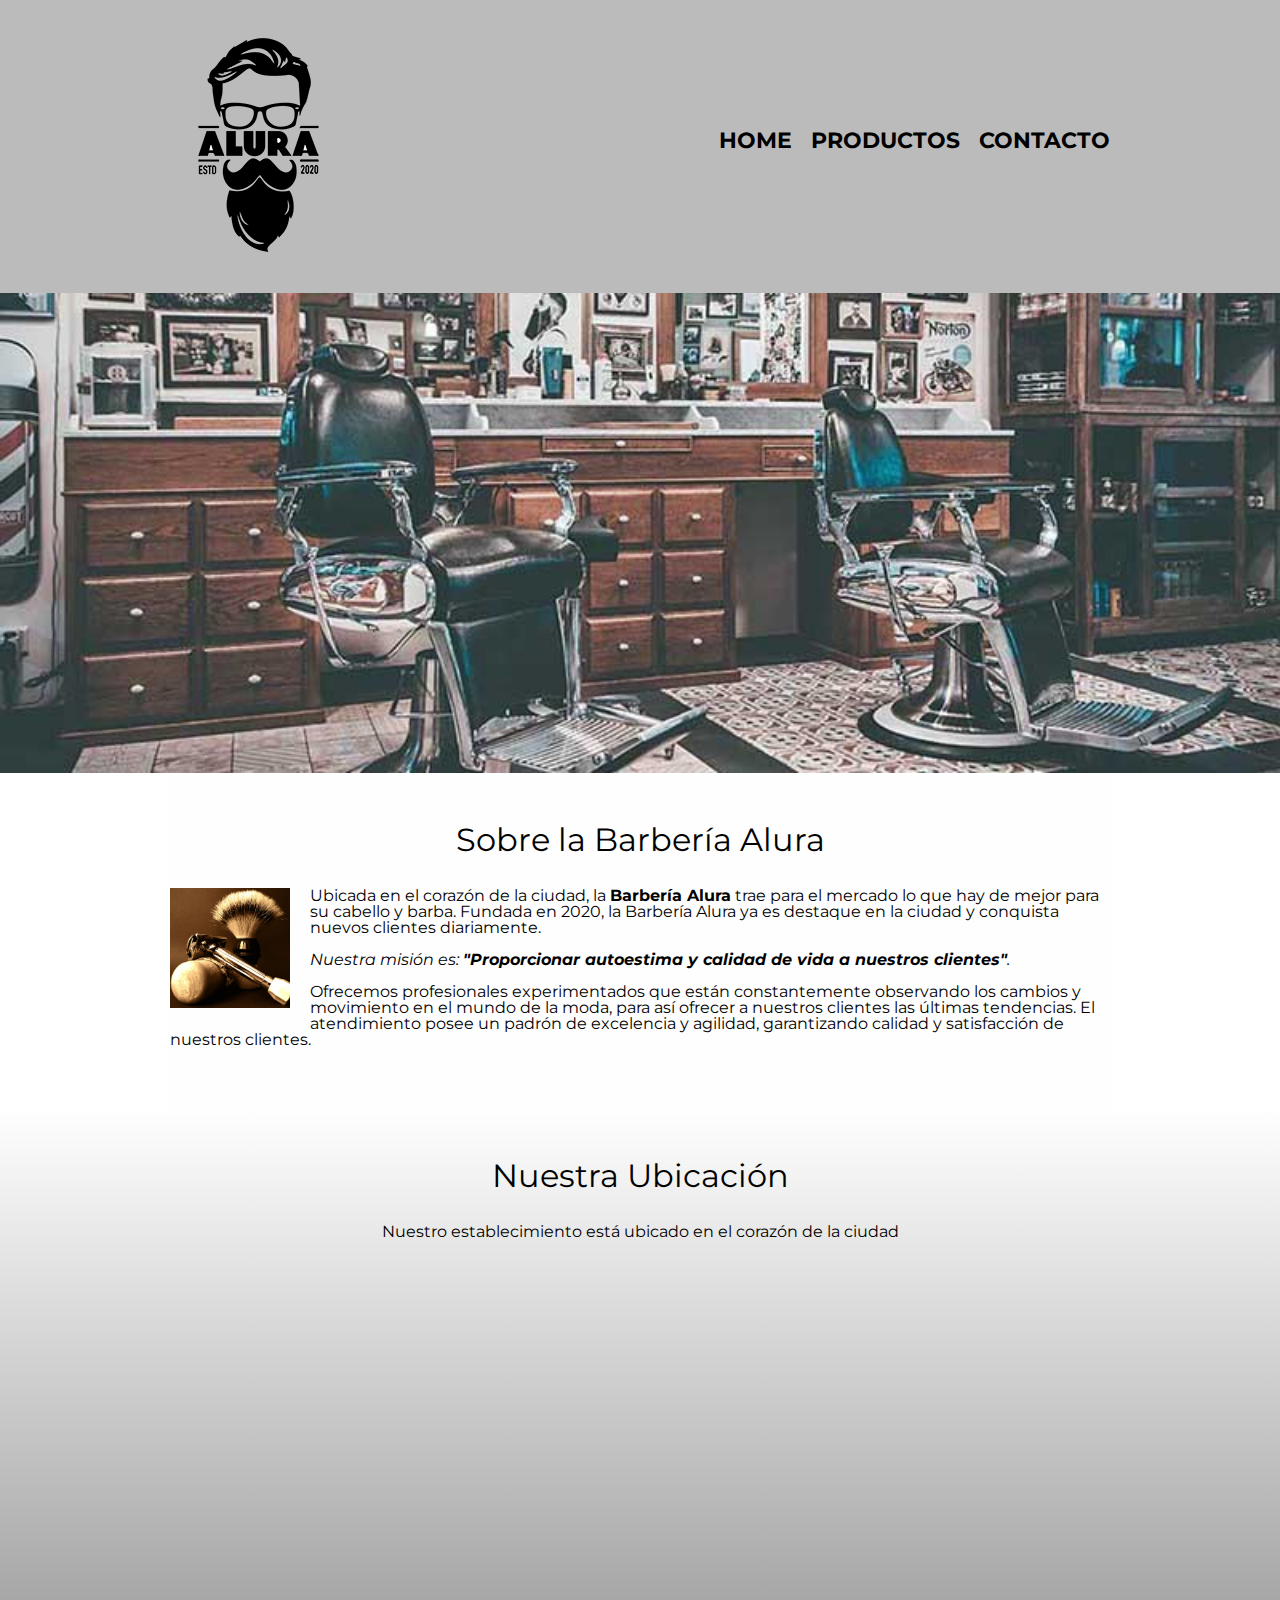
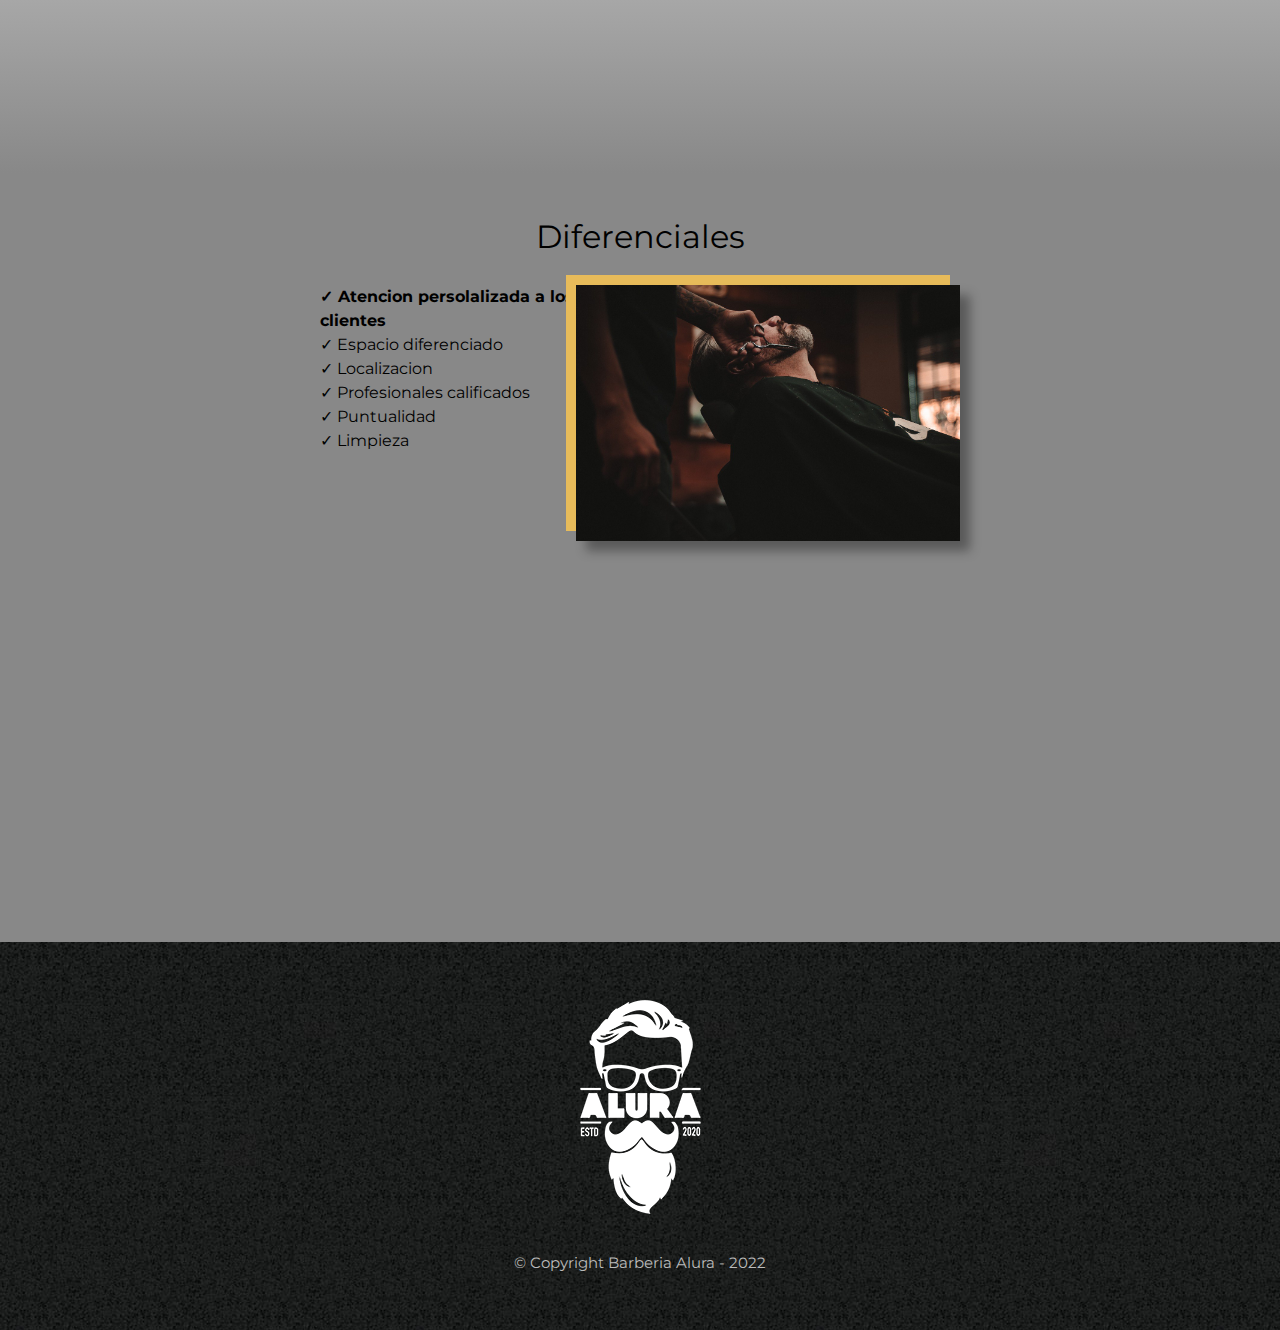
<file: index.html>
<!DOCTYPE html>
<html lang="en">
    <head>
        <meta charset="UTF-8">
        <meta http-equiv="X-UA-Compatible" content="IE=edge">
        <meta name="viewport" content="width=device-width, initial-scale=1.0">    
        <link rel="stylesheet" href="/reset.css"><!--Antes que el estilo que queremos usar para que no lo borre-->
        <link rel="stylesheet" href="style.css"> 
        <link rel="preconnect" href="https://fonts.googleapis.com">
        <link rel="preconnect" href="https://fonts.gstatic.com" crossorigin>
        <link href="https://fonts.googleapis.com/css2?family=Montserrat:wght@300&display=swap" rel="stylesheet">       
        <title>💈 Barbería Alura</title>
    </head>
    <body>

        <header>
                <div class="caja">
                    <h1><img src="/src/imagenes/logo.png"></h1>
                    <nav>
                        <ul class="navegacion">
                            <li><a href="/index.html">Home</a></li>
                            <li><a href="/productos.html">Productos</a></li>
                            <li><a href="/contacto.html">Contacto</a></li>
                        </ul>
                    </nav>
                </div>
            <!-- <h1 class="titulo-principal">💈 Barbería Alura </h1> -->
        </header>

        <img src="src/banner.jpg" class="banner">

        <main>
            <p>Parrafo Prueba para ejemplo hijos en CSS</p>
            <section class="principal">
                <h2 class="titulo-principal">Sobre la Barbería Alura</h2>

                <img class="utensillos" src="/src/utensilios.jpg" alt="Utensillos">
                <p>
                    Ubicada en el corazón de la ciudad, la <strong>Barbería Alura</strong> trae para el mercado lo que hay de mejor para su cabello y barba. Fundada en 2020, la Barbería Alura ya es destaque en la ciudad y conquista nuevos clientes diariamente.
                </p>
                <p id="mision">
                    <em>Nuestra misión es: <strong>"Proporcionar autoestima y calidad de vida a nuestros clientes"</strong>.</em>
                </p>
                <p>
                    Ofrecemos profesionales experimentados que están constantemente observando los cambios y movimiento en el mundo de la moda, para así ofrecer a nuestros clientes las últimas tendencias. El atendimiento posee un padrón de excelencia y agilidad, garantizando calidad y satisfacción de nuestros clientes. 
                </p>       
            </section>

            <section class="mapa">
                <h3 class="titulo-principal">Nuestra Ubicación</h3>
                <p>Nuestro establecimiento está ubicado en el corazón de la ciudad</p>
                <div class="mapa-contenido">
                    <iframe src="https://www.google.com/maps/embed?pb=!1m18!1m12!1m3!1d3656.449977468573!2d-46.63452594894903!3d-23.5881898683947!2m3!1f0!2f0!3f0!3m2!1i1024!2i768!4f13.1!3m3!1m2!1s0x94ce5a2b2ed7f3a1%3A0xab35da2f5ca62674!2sCaelum%20-%20Education%20and%20Innovation!5e0!3m2!1ses-419!2sar!4v1662393326736!5m2!1ses-419!2sar" width="100%" height="450" style="border:0;" allowfullscreen="" loading="lazy" referrerpolicy="no-referrer-when-downgrade"></iframe>
                </div>
            </section>
    
            <section class="diferenciales">
                <h3 class="titulo-principal">Diferenciales</h3>
                <div class="contenido-diferenciales">
                    <ul class="lista-diferenciales">
                        <li class="items">Atencion persolalizada a los clientes</li>
                        <li class="items">Espacio diferenciado</li>
                        <li class="items">Localizacion</li>
                        <li class="items">Profesionales calificados</li>
                        <li class="items">Puntualidad</li>
                        <li class="items">Limpieza</li>
                    </ul><img src="/src/diferenciales.jpg" class="imagen-diferenciales"><!--va pegado para que al hacer inline-block pueda ponerlo en filas-->
                </div>
                
                <div class="video">
                    <iframe width="100%" height="315" src="https://www.youtube.com/embed/1xMRU4D9ODc" title="YouTube video player" frameborder="0" allow="accelerometer; autoplay; clipboard-write; encrypted-media; gyroscope; picture-in-picture" allowfullscreen></iframe>
                </div>
            </section>
            
        </main>        
        
        <footer>
            <img src="/src/imagenes/logo-blanco.png">
            <p class="copyright">&copy Copyright Barberia Alura - 2022</p>
        </footer>

    </body>
</html>
</file>
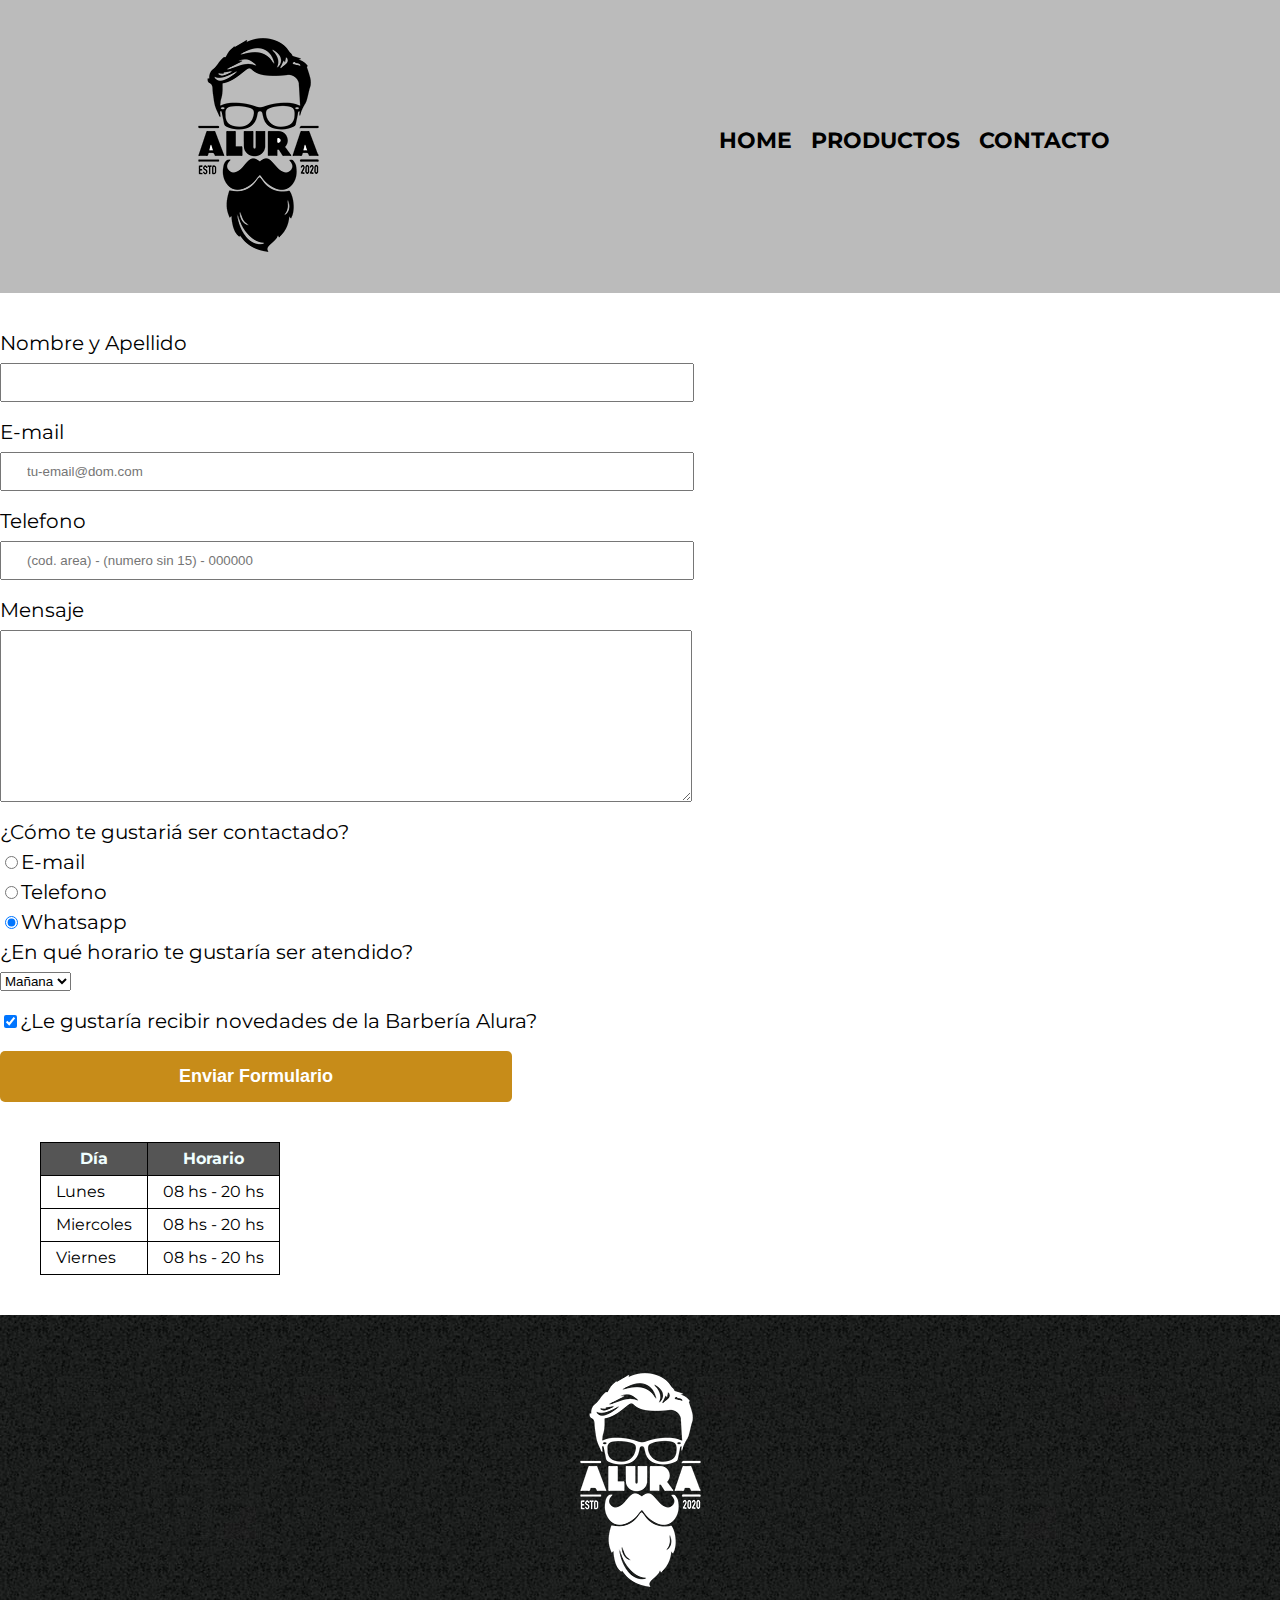
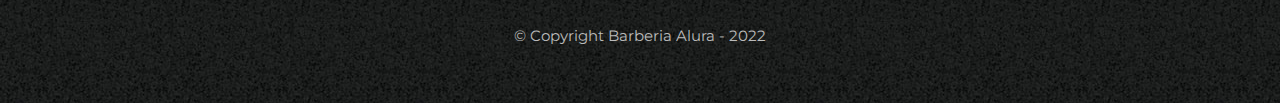
<file: contacto.html>
<!DOCTYPE html>
<html lang="en">
    <head>
        <meta charset="UTF-8">
        <meta http-equiv="X-UA-Compatible" content="IE=edge">
        <meta name="viewport" content="width=device-width, initial-scale=1.0">
        <link rel="stylesheet" href="/reset.css"><!--Antes que el estilo que queremos usar para que no lo borre-->
        <link rel="stylesheet" href="style.css">    
        <link rel="preconnect" href="https://fonts.googleapis.com">
        <link rel="preconnect" href="https://fonts.gstatic.com" crossorigin>
        <link href="https://fonts.googleapis.com/css2?family=Montserrat:wght@300&display=swap" rel="stylesheet">
        <title>💈 Contacto - Barberia Alura</title>
    </head>
    <body>
        <header>
            <div class="caja">
                <h1><img src="/src/imagenes/logo.png" alt="Logo de la Barberia Alura"></h1>
                <nav>
                    <ul class="navegacion">
                        <li><a href="/index.html">Home</a></li>
                        <li><a href="/productos.html">Productos</a></li>
                        <li><a href="/contacto.html">Contacto</a></li>
                    </ul>
                </nav>
            </div>           
        </header>

        <main><!--Etiqueta para contenido de la pag-->
            <form>
                <label for="nombreApellido">Nombre y Apellido</label>
                <input type="text" id="nombreApellido" class="input-padron" required >

                <label for="email">E-mail</label>
                <input type="email" id="email" class="input-padron" required placeholder="tu-email@dom.com">

                <label for="telefono">Telefono</label>
                <input type="tel" id="telefono" class="input-padron" required placeholder="(cod. area) - (numero sin 15) - 000000">

                <label for="mensaje" >Mensaje</label>
                <textarea cols="70" rows="10" id="mensaje" class="input-padron" required></textarea>

                <fieldset><!--todos los item pertenecen a la misma cosa-->
                    <legend>¿Cómo te gustariá ser contactado?</legend>

                    <!--Con la propiedad name="" puedo seleccionar un radio y desmarcar los anteriores, los pone todos como parte de un mismo elemento-->
                    <label for="radio-email"><input type="radio" name="contacto" value="email" id="radio-email">E-mail</label>                    
                    
                    <label for="radio-telefono"><input type="radio" name="contacto" value="telefono" id="radio-telefono">Telefono</label>                    
                    
                    <label for="radio-whatsapp"><input type="radio" name="contacto" value="whatsapp" id="radio-whatsapp" checked>Whatsapp</label>                    
                </fieldset>

                <fieldset>
                    <legend>¿En qué horario te gustaría ser atendido?</legend>
                    <select>
                        <option>Mañana</option>
                        <option>Tarde</option>
                        <option>Noche</option>
                    </select>
                </fieldset>
                
                
                <label class="checkbox"><input type="checkbox" checked>¿Le gustaría recibir novedades de la Barbería Alura?</label>

                <!-- <label for="submit" ></label> -->
                <input type="submit" value="Enviar Formulario" class="enviar"> 
            </form>

            <table>
                <thead>
                    <tr>
                        <th>Día</th>
                        <th>Horario</th>
                    </tr>
                </thead>
                <tbody>
                    <tr>
                        <td>Lunes</td>
                        <td>08 hs - 20 hs</td>
                    </tr>
                    <tr>
                        <td>Miercoles</td>
                        <td>08 hs - 20 hs</td>
                    </tr>
                    <tr>
                        <td>Viernes</td>
                        <td>08 hs - 20 hs</td>
                    </tr>

                </tbody>
                
            </table>

        </main>

        <footer>
            <img src="/src/imagenes/logo-blanco.png" alt="Logo de la Barberia Alura">
            <p class="copyright">&copy Copyright Barberia Alura - 2022</p>
        </footer>
    </body>
</html>
</file>
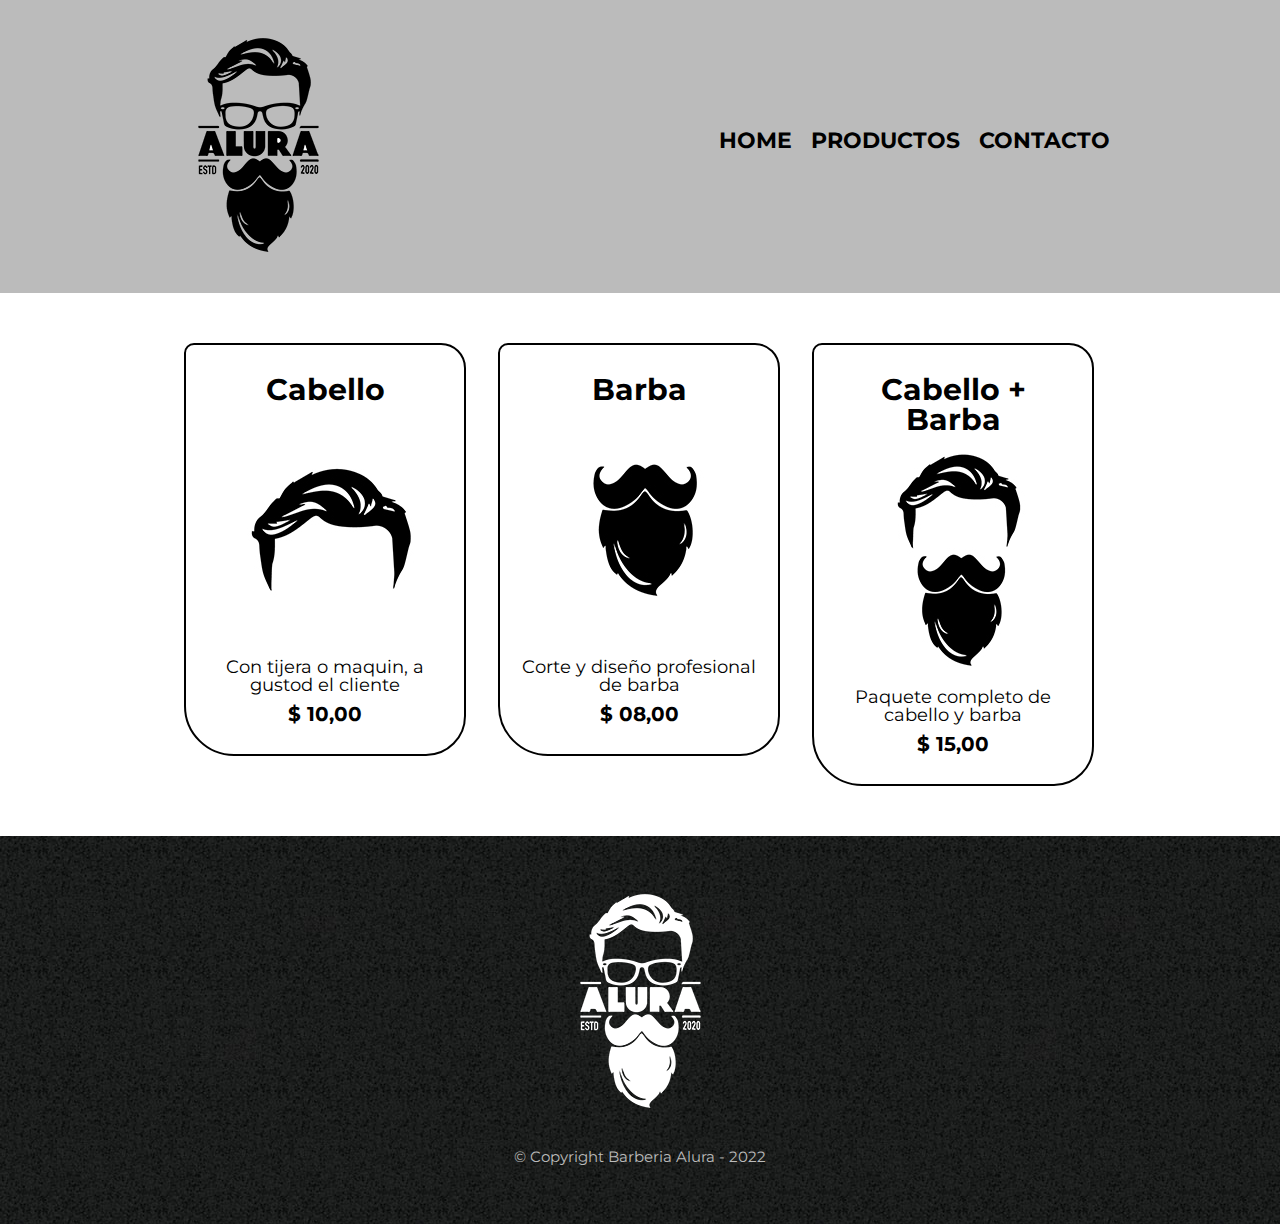
<file: productos.html>
<!DOCTYPE html>
<html lang="en">
    <head>
        <meta charset="UTF-8">
        <meta http-equiv="X-UA-Compatible" content="IE=edge">
        <meta name="viewport" content="width=device-width, initial-scale=1.0">
        <link rel="stylesheet" href="/reset.css"><!--Antes que el estilo que queremos usar para que no lo borre-->
        <link rel="stylesheet" href="style.css">    
        <link rel="preconnect" href="https://fonts.googleapis.com">
        <link rel="preconnect" href="https://fonts.gstatic.com" crossorigin>
        <link href="https://fonts.googleapis.com/css2?family=Montserrat:wght@300&display=swap" rel="stylesheet">
        <title>💈 Productos - Barberia Alura</title>
    </head>
    <body>
        <header>
            <div class="caja">
                <h1><img src="/src/imagenes/logo.png"></h1>
                <nav>
                    <ul class="navegacion">
                        <li><a href="/index.html">Home</a></li>
                        <li><a href="/productos.html">Productos</a></li>
                        <li><a href="/contacto.html">Contacto</a></li>
                    </ul>
                </nav>
            </div>           
        </header>

        <main><!--Etiqueta para contenido de la pag-->
            <ul class="productos">
                <li>
                    <h2>Cabello</h2>
                    <img src="/src/imagenes/cabello.jpg">
                    <p class="producto-descripcion">Con tijera o maquin, a gustod el cliente</p>
                    <p class="producto-precio">$ 10,00</p>
                </li>
                <li>
                    <h2>Barba</h2>
                    <img src="/src/imagenes/barba.jpg">
                    <p class="producto-descripcion">Corte y diseño profesional de barba</p>
                    <p class="producto-precio">$ 08,00</p>
                </li>
                <li>
                    <h2>Cabello + Barba</h2>
                    <img src="/src/imagenes/cabello+barba.jpg">
                    <p class="producto-descripcion">Paquete completo de cabello y barba</p>
                    <p class="producto-precio">$ 15,00</p>
                </li>
            </ul>
        </main>

        <footer>
            <img src="/src/imagenes/logo-blanco.png">
            <p class="copyright">&copy Copyright Barberia Alura - 2022</p>
        </footer>
    </body>
</html>
</file>
<file: style.css>
body{
    font-family: 'Montserrat', sans-serif;
}

header{
    background-color: #bbbbbb;
    padding: 20px 0;
}

.caja{
    width: 940px;
    position: relative;
    margin: 0 auto;
}

nav{
    position: absolute;
    top:  110px;
    right: 0px;
}

nav li{
    display: inline;
    margin: 0 0 0 15px;
}

nav a{
    text-transform: uppercase;
    color: black;
    font-weight: bold;
    font-size: 22px;
    text-decoration: none;
}

nav a:hover{
    color: #c78c19;
    text-decoration: underline;
}

.productos{
    width: 940px;
    margin: 0 auto;
    padding: 50px;
}

.productos li{
    display: inline-block;
    text-align: center;
    width: 30%;
    vertical-align: top;
    /* background: #cccccc; */
    margin: 0 1.5%;
    padding: 30px 20px;
    box-sizing: border-box;
    border: 2px solid black;
    /* border-color: black;
    border-width: 2px;
    border-style: solid; */
    border-radius: 10px 25px 40px 50px;
    /* border-top-left-radius: 10px;
    border-top-right-radius: 25px;
    border-bottom-right-radius: 40px;
    border-bottom-left-radius: 50px; */
}

.productos li:hover{
    border-color: #c78c19;
    /* border-width: 4px; */    
}

.productos li:active{
    border-color: rgb(52, 156, 48);
}

.productos h2{
    font-size: 30px;
    font-weight: bold;

}

.productos li:hover h2{
    font-size: 33px;
}

.producto-descripcion{
    font-size: 18px;
}

.producto-precio{
    font-size: 20px;
    font-weight: bold;
    margin-top: 10px;
}

footer{
    background: url(/src/imagenes/bg.jpg);
    text-align: center;
    padding: 40px;
}

.copyright{
    color: #bbbbbb;
    font-size: 15px;
    margin: 20px;
}

/* main {
    
} */

form {
    margin: 40px 0;
}

form label, form legend{
    display: block;/*para que se pongan uno debajo de otro, lso form por defecto vienen inline*/
    font-size: 20px;
    margin: 0 0 10px;
}
.input-padron{
    display: block;
    margin: 0 0 20px;
    padding: 10px 25px; /*para cambiar el espaciado interno, entre el contenido y el borde*/
    width: 50%;/*50% de los 940px*/
}

.checkbox{
    margin: 20px 0;
}

.enviar{
    width: 40%;
    padding: 15px 0;
    font-size: 18px;
    font-weight: bold;
    color: white;
    background: #c78c19;
    border: none;
    border-radius: 5px;   
    transition: 0.5s all;
    cursor: pointer; 
}

.enviar:hover{
    background:#c7d411;
    transform: scale(1.1) /* rotate(5deg) */;
}

table{
    margin: 40px 40px;
}

thead{
    background:#555555;
    color: azure;
    font-weight: bold;
}

td, th{
    border: 1px solid black;
    padding: 8px 15px;
}

/*CSS para página home*/

.banner{
    width: 100%;
}

/*Ejemplo de herencia:*/
main > p{
    background-color: red;
    display: none;
}

/*Ejemplo de herencia:*/
/* img + p{    
    background-color: yellow;
} */
/* img ~ p {
    background-color: greenyellow;
} */
/* .principal p:not(#mision){
    background-color: orange;
} */
/*Fin ejemplos*/

.principal{
    padding: 3em 0;
    background: #fefefe;

    width: 940px;/*para centralizar en pantallas grandes o monitores que tienen 1270px */
    margin: 0 auto;/*0 para arriba y abajo, auto para los costados*/
}

.titulo-principal{
    text-align: center;
    font-size: 2em;/*dos veces el tamaño del navegador*/
    margin: 0 0 1em;
    clear: left;/* para que la imagen solo aplique al texto descriptivo y no al titulo*/
    /* color: rgba(0, 0, 0, 0.3); *//*opacidad en color*/
}

/*ejemplos de elementos*/
/* .titulo-principal:first-letter{
    font-weight: bold;
}
.titulo-principal:before{
    content: "[";
}
.titulo-principal::after{
    content: "]";
}
p:first-line{
    font-style: italic;
} */

.principal p{
    margin: 0 0 1em;
}
.principal strong{
    font-weight: bold;
    /* font-family: 'Lucida Sans'; */
}
.principal em{
    font-style: italic;

}

.utensillos{
    width: 120px;
    float: left;/*Colocar el elemento en la lateral de nuestra página y dejar los otros elementos alrededor de él*/
    margin: 0 20px 20px 0;

}

.mapa{
    padding: 3em 0 ;
    background: linear-gradient(/* 45deg, orange,blue */#fefefe, #888888);
}

.mapa p{
    margin: 0 0 2em;
    text-align: center;
}

.mapa-contenido{
    width: 940px;
    margin: 0 auto;
}
.diferenciales{
    padding: 3em 0;
    background: #888888;
    
}
.contenido-diferenciales{
    width: 640px;
    margin: 0 auto;
}

.lista-diferenciales{
    width: 40%;
    display: inline-block;
    vertical-align: top;
}

.items{
    line-height: 1.5;/*interlineado? es uno mas medio del tamaño patron del explorador*/
}
.items:before{
    content: "✓ ";
}

.items:first-child{
    font-weight: bold;
    
}
.imagen-diferenciales{
    width: 60%;
    transition: 400ms;
    box-shadow: 10px 10px 10px /* 10px */ #00000057, -10px -10px rgb(231, 187, 90);
}
.imagen-diferenciales:hover{
    opacity: 50%;
    
}

.video{
    width: 560px;
    margin: 1em auto;

}

@media screen and  (max-width:480px) {
    h1{
        text-align: center;
    }
    nav {
        position: static;
    }
    .caja, .principal, .mapa-contenido, .contenido-diferenciales, .video{
        width: auto;
    }
    .lista-diferenciales, .imagen-diferenciales{
        width: 100%;
        padding-bottom: 10px;
        box-shadow: none;
    }
    
}
</file>
